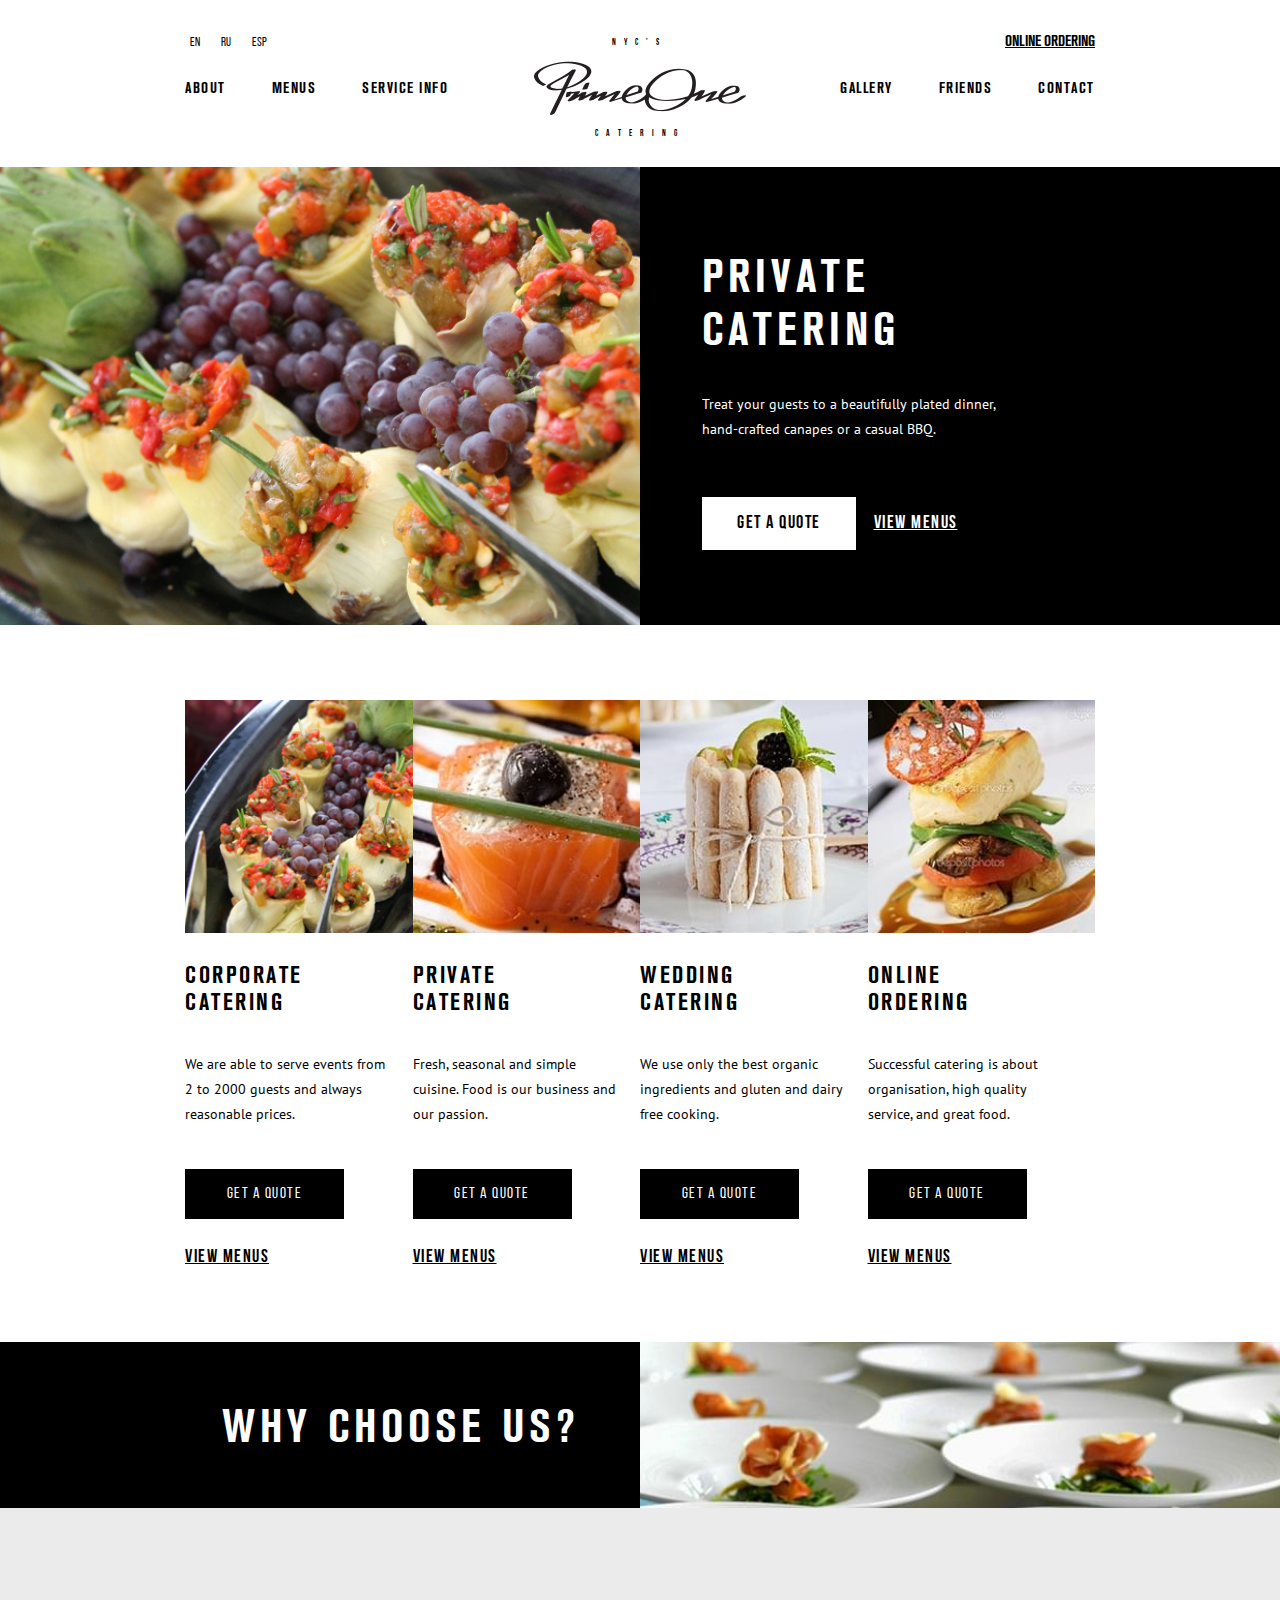
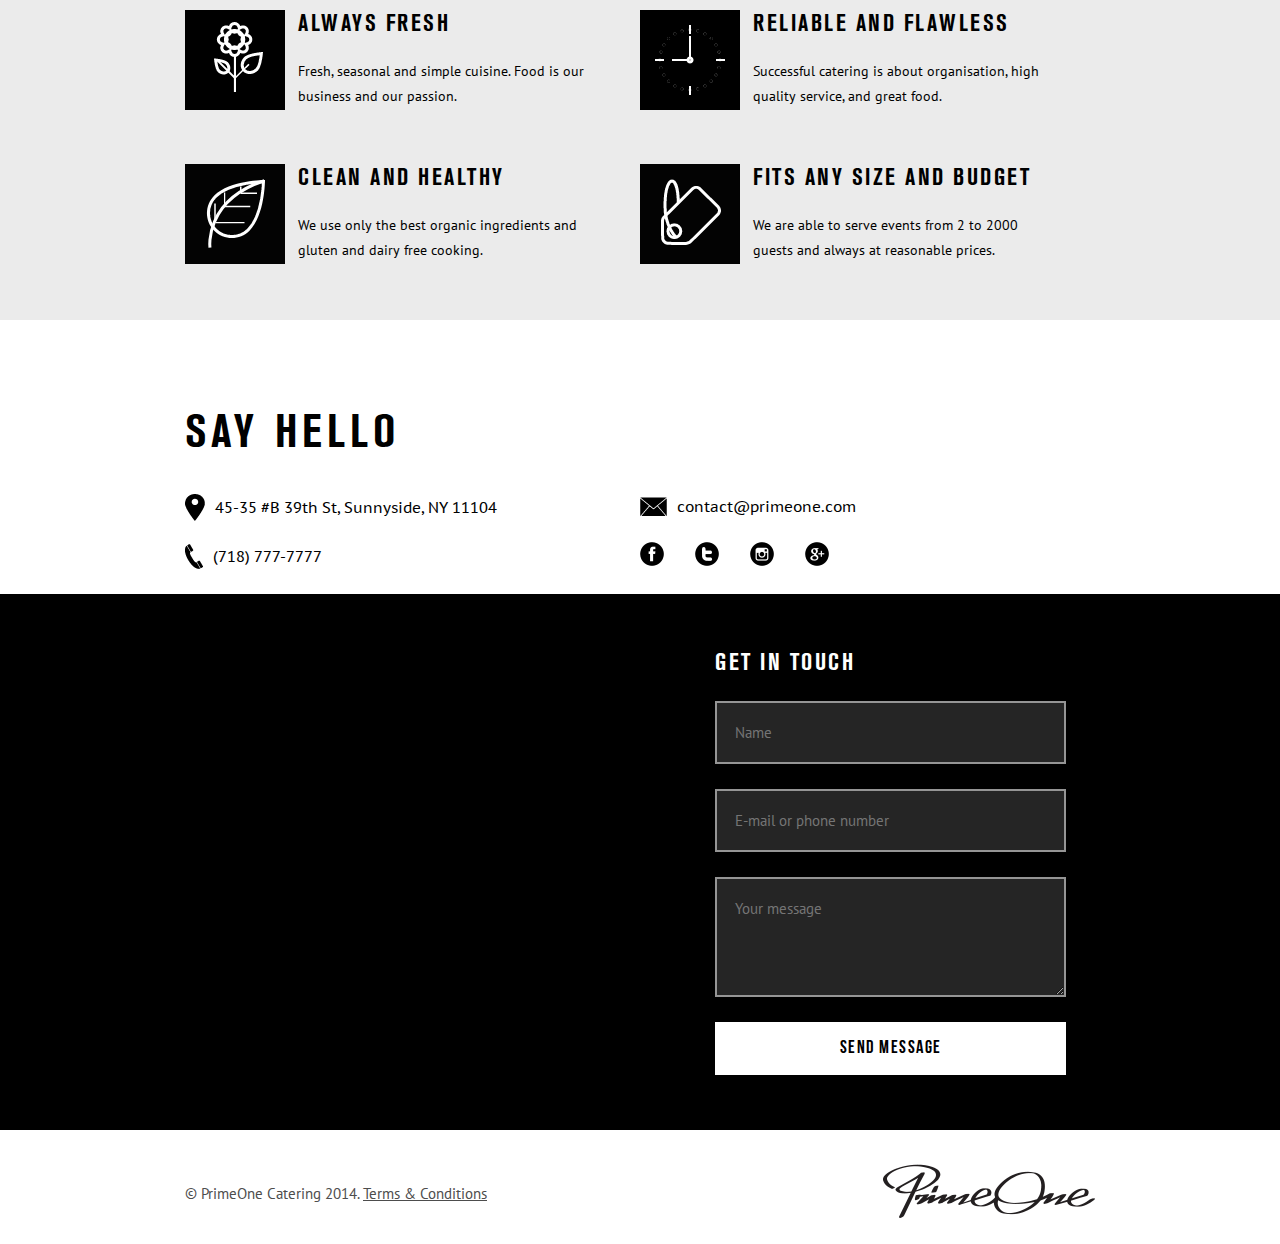
<file: index.html>
<!DOCTYPE html>
<html lang="ru">
<head>
    <meta charset="UTF-8">
    <meta name="viewport" content="width=device-width, initial-scale=1.0">
    <title>Project</title>
    <link rel="stylesheet" href="css/style.min.css">
</head>
<body>
    <div class="wrapper">
        <div class="content">
            <header class="header">
                <div class="container">
                    <div class="header__top">
                        <ul class="header__lang header-lang">
                            <li class="header-lang__item"><a href="#" class="header-lang__link">EN</a></li>
                            <li class="header-lang__item"><a href="#" class="header-lang__link">RU</a></li>
                            <li class="header-lang__item"><a href="#" class="header-lang__link">ESP</a></li>
                        </ul>
                        <div class='menu__icon burger-menu'>
                            <span></span>
                            <span></span>
                            <span></span>
                        </div>
                        <div class="header__link">
                            <a href="#">Online ordering</a>
                        </div>
                        <nav class='menu__body'>
                            <ul class='menu__list'>
                                <li ><a href='#' class='menu__link'>about us</a></li>
                                <li><a href='#' class='menu__link'>work</a></li>
                                <li><a href='#' class='menu__link'>shop</a></li>
                                <li><a href='#' class='menu__link'>contact</a></li>
                            </ul>
                        </nav>
                        
                    </div>  
                    <div class="header__bottom">             
                         <div class="header__column">
                            <nav class="header__menu menu">
                                <ul class="menu-list">
                                    <li class="menu__item"><a href="#" class="menu__link">ABOUT</a></li>
                                    <li class="menu__item"><a href="#" class="menu__link">Menus</a></li>
                                    <li class="menu__item"><a href="#" class="menu__link">Service Info</a></li>
                                </ul>
                            </nav>
                         </div>
                         <div class="header__column">
                             <div class="header__logo">
                                 <span>NYC'S</span>
                                 <img src="images/logo.png" alt="">
                                 <span>Catering</span>
                             </div>
                         </div>
                         <div class="header__column">
                            <nav class="header__menu menu">
                                <ul class="menu-list menu-list_m">
                                    <li class="menu__item"><a href="#" class="menu__link">Gallery</a></li>
                                    <li class="menu__item"><a href="#" class="menu__link">Friends</a></li>
                                    <li class="menu__item"><a href="#" class="menu__link">Contact</a></li>
                                </ul>
                            </nav>
                            
                         </div>
                    </div>
                </div>
            </header>
            <section class="offer">
                <div class="offer__row">
                    <div class="offer__column offer__column_i">
                        <div class="offer__image ibg">
                            <img src="images/back_1.png" alt="">
                        </div>
                    </div>
                    <div class="offer__column offer__column_m">
                        <h1 class="offer__title title">
                            Private<br> catering
                        </h1>
                        <div class="offer__descr descr">
                            Treat your guests to a beautifully plated dinner,<br> hand-crafted canapes or a casual BBQ.
                        </div>
                        <div class="offer__ui">
                            <button class="offer__btn btn">
                                Get a quote
                            </button>
                            <a href="#" class="offer__link link">View menus</a>
                        </div>
                    </div>
                </div>
            </section>
            <section class="shop">
                <div class="container">
                    <div class="shop__row">
                        <div class="shop__column">
                            <img src="images/shop/01.png" alt="">
                            <div class="shop__title title_2">
                                Corporate catering
                            </div>
                            <div class="shop__descr descr">
                                We are able to serve events from 2 to 2000 guests and always reasonable prices.
                            </div>
                            <div class="shop__ui">
                                <button class="shop__btn btn">
                                    Get a quote
                                </button>
                                <a href="#" class="shop__link link">View menus</a>
                            </div>
                        </div>
                        <div class="shop__column">
                            <img src="images/shop/02.jpg" alt="">
                            <div class="shop__title title_2">
                                Private catering
                            </div>
                            <div class="shop__descr descr">
                                Fresh, seasonal and simple 
                                cuisine. Food is our business and our passion.
                            </div>
                            <div class="shop__ui">
                                <button class="shop__btn btn">
                                    Get a quote
                                </button>
                                <a href="#" class="shop__link link">View menus</a>
                            </div>
                        </div>
                        <div class="shop__column">
                            <img src="images/shop/03.jpg" alt="">
                            <div class="shop__title title_2">
                                Wedding catering
                            </div>
                            <div class="shop__descr descr">
                                We use only the best organic ingredients and gluten and dairy free cooking.
                            </div>
                            <div class="shop__ui">
                                <button class="shop__btn btn">
                                    Get a quote
                                </button>
                                <a href="#" class="shop__link link">View menus</a>
                            </div>
                        </div>
                        <div class="shop__column">
                            <img src="images/shop/04.jpg" alt="">
                            <div class="shop__title title_2">
                                Online Ordering
                            </div>
                            <div class="shop__descr descr">
                                Successful catering is about organisation, high quality service, and great food.
                            </div>
                            <div class="shop__ui">
                                <button class="shop__btn btn">
                                    Get a quote
                                </button>
                                <a href="#" class="shop__link link">View menus</a>
                            </div>
                        </div>
                    </div>
                </div>
            </section>
            <section class="why">
                <div class="why__row">
                    <div class="why__column">
                        <div class="why__title title">
                            Why CHOOSE us?
                        </div>
                    </div>
                    <div class="why__column why__column_m">
                        <div class="why__img ibg">
                            <img src="images/why/01.jpg" alt="">
                        </div>
                    </div>
                </div>
            </section>
            <section class="dominate">
                <div class="container">
                    <div class="dominate__row">
                        <div class="dominate__column">
                            <div class="dominate__img">
                                <img src="images/dominate/01.png" alt="">
                            </div>
                            <div class="dominate__text">
                                <div class="dominate__title title_2">
                                    Always fresh
                                </div>
                                <div class="dominate__descr descr">
                                    Fresh, seasonal and simple cuisine. Food is our business and our passion.
                                </div>
                            </div>
                        </div>
                        <div class="dominate__column">
                            <div class="dominate__img">
                                <img src="images/dominate/02.png" alt="">
                            </div>
                            <div class="dominate__text">
                                <div class="dominate__title title_2">
                                    Reliable AND Flawless
                                </div>
                                <div class="dominate__descr descr">
                                    Successful catering is about organisation, high quality service, and great food.
                                </div>
                            </div>
                        </div>
                        <div class="dominate__column">
                            <div class="dominate__img">
                                <img src="images/dominate/03.png" alt="">
                            </div>
                            <div class="dominate__text">
                                <div class="dominate__title title_2">
                                    Clean and Healthy
                                </div>
                                <div class="dominate__descr descr">
                                    We use only the best organic ingredients and gluten and dairy free cooking.
                                </div>
                            </div>
                        </div>
                        <div class="dominate__column">
                            <div class="dominate__img">
                                <img src="images/dominate/04.png" alt="">
                            </div>
                            <div class="dominate__text">
                                <div class="dominate__title title_2">
                                    fits any size and budget
                                </div>
                                <div class="dominate__descr descr">
                                    We are able to serve events from 2 to 2000 guests and always at reasonable prices.
                                </div>
                            </div>
                        </div>
                    </div>
                </div>
            </section>
            <section class="contacts">
                <div class="container">
                    <div class="contacts__title title">
                        Say hello
                    </div>
                    <div class="contacts__row">
                        <div class="contacts__column">
                            <address class="contacts__addr">
                                <img src="images/contacts/01.png" alt=""> <span>45-35 #B 39th St, Sunnyside, NY 11104</span>
                            </address>
                            <a href="tel:+77187777777" class="contacts__tel">
                                <img src="images/contacts/telephone.png" alt=""> (718) 777-7777
                            </a>
                        </div>
                        <div class="contacts__column">
                            <a href="mailto:contact@primeone.com" class="contacts__mail">
                                <img src="images/contacts/03.png" alt=""> <span>contact@primeone.com</span>
                            </a>
                            <ul class="contacts__social social">
                                <li class="social__item"><a href="#"><img src="images/contacts/social/01.png" alt=""></a></li>
                                <li class="social__item"><a href="#"><img src="images/contacts/social/02.png" alt=""></a></li>
                                <li class="social__item"><a href="#"><img src="images/contacts/social/03.png" alt=""></a></li>
                                <li class="social__item"><a href="#"><img src="images/contacts/social/04.png" alt=""></a></li>
                            </ul>
                        </div>
                    </div>
                </div>
            </section>
            <section class="map">
                <div class="map__column">
                    <iframe src="https://www.google.com/maps/embed?pb=!1m18!1m12!1m3!1d3153.4336925301745!2d-122.4335576566785!3d37.779874850986644!2m3!1f0!2f0!3f0!3m2!1i1024!2i768!4f13.1!3m3!1m2!1s0x808580bb058365f7%3A0xfd5ee1b75e539d41!2sMcDonald&#39;s!5e0!3m2!1sru!2skz!4v1596969573858!5m2!1sru!2skz" width="600" height="450" frameborder="0" style="border:0;" allowfullscreen="" aria-hidden="false" tabindex="0"></iframe>
                </div>
                <div class="map__column map__column_m">
                    <div class="map__title title_2">
                        Get in touch
                    </div>
                    <form action="#" class="map__form">
                        <input type="text" placeholder="Name" name="name">
                        <input type="text" placeholder="E-mail or phone number" name="email">
                        <textarea name="message" id="" cols="30" rows="4" placeholder="Your message"></textarea>
                        <button class="btn map__btn" type="submit">
                            Send message
                        </button>
                    </form>
                </div>
            </section>
        </div>
        <footer class="footer">
            <div class="container">
                <div class="footer__row">
                    <div class="footer__column">
                        <div class="footer__text">
                            © PrimeOne Catering 2014. <a href="#" class="footer__link">Terms & Conditions</a>
                        </div>
                    </div>
                    <div class="footer__column">
                        <div class="footer__logo">
                            <img src="images/logo.png" alt="">
                        </div>
                    </div>
                </div>
            </div>
        </footer>
    </div>
    <script src="JS/jquery-3.5.1.min.js"></script>
    <script src="JS/main.js"></script>
</body>
</html>
</file>
<file: css/style.min.css>
@import url(https://fonts.googleapis.com/css?family=PT+Sans:regular,italic,700,700italic);.ibg{background-position:center;background-size:cover;background-repeat:no-repeat;position:relative}.ibg img{width:0;height:0;position:absolute;top:0;left:0;opacity:0;visibility:hidden}@font-face{font-family:'Akzidenz-Grotesk BQ';src:url(../fonts/AkzidenzGroteskBQCondensedBold.eot);src:local("☺"),url(../fonts/AkzidenzGroteskBQCondensedBold.woff) format("woff"),url(../fonts/AkzidenzGroteskBQCondensedBold.ttf) format("truetype"),url(../fonts/AkzidenzGroteskBQCondensedBold.svg) format("svg");font-weight:700;font-style:normal}@font-face{font-family:Bebas;src:url(../fonts/BebasNeueRegular.eot);src:local("☺"),url(../fonts/BebasNeueRegular.woff) format("woff"),url(../fonts/BebasNeueRegular.ttf) format("truetype"),url(../fonts/BebasNeueRegular.svg) format("svg");font-weight:400;font-style:normal}@font-face{src:url("../fonts/BebasNeue Bold.otf");font-weight:700;font-family:Bebas}@font-face{src:url("../fonts/BebasNeue Regular.otf");font-weight:400;font-family:Bebas}@font-face{src:url("../fonts/BebasNeue Light.otf");font-weight:300;font-family:Bebas}@font-face{src:url(../fonts/PTC55F.ttf);font-weight:500;font-family:'PT Sans'}.active_lang{background-color:#000}.active_lang a{color:#fff}.btn{background-color:#fff;border:none;color:#000;padding:15px 33px;font-family:Bebas;font-size:calc(10px + 9 * ((100vw - 320px)/ 1046));font-weight:700;text-transform:uppercase;letter-spacing:1.5px;cursor:pointer;border:2px solid #fff;transition:.3s}.btn:hover{background-color:transparent;color:#fff}.title{color:#fff;font-family:"Akzidenz-Grotesk BQ";font-size:calc(23px + 26 * ((100vw - 320px)/ 1046));font-weight:700;text-transform:uppercase;letter-spacing:5px;margin:0 0 37px 0}.link{color:#fffffe;font-family:Bebas;font-size:calc(10px + 9 * ((100vw - 320px)/ 1046));font-weight:700;text-transform:uppercase;letter-spacing:1.5px;margin:0 0 0 14px}.descr{color:#fff;font-family:"PT Sans";font-size:calc(10px + 4 * ((100vw - 320px)/ 1046));font-weight:400;line-height:25px;margin:0 0 55px 0}@media (max-width:768px){.descr{line-height:normal}}.title_2{color:#000;font-family:"Akzidenz-Grotesk BQ";font-size:calc(16px + 8 * ((100vw - 320px)/ 1046));font-weight:400;line-height:27px;text-transform:uppercase;letter-spacing:2.5px}@media (max-width:768px){.title_2{line-height:20px}}*{margin:0;padding:0}.container{max-width:910px;padding:0 15px;margin:auto}.wrapper{display:flex;flex-direction:column}.content{display:flex;flex-direction:column}.header{padding:29px 0 29px 0}.header ul{display:flex;list-style:none}.header__top{display:flex;justify-content:space-between;align-items:center}.header__link a{color:#000;font-family:"Akzidenz-Grotesk BQ";font-size:calc(13px + 2 * ((100vw - 320px)/ 1046));font-weight:400;text-transform:uppercase}.header__bottom{display:flex;align-items:center;margin:-15px 0 0 0}.header__column{flex:0 1 33.333%}.header__logo{display:flex;flex-direction:column;text-align:center}.header__logo img{padding:14px 0;width:70%;margin:auto}.header__logo span{color:#000;font-family:Bebas;font-size:calc(6px + 3 * ((100vw - 320px)/ 1046));font-weight:600;text-transform:uppercase;letter-spacing:8px}.header-lang__item{padding:3px 5px;margin:0 0 0 11px}.header-lang__item:first-child{margin:0}.header-lang__link{color:#000;font-family:Bebas;font-size:calc(10px + 3 * ((100vw - 320px)/ 1046));font-weight:400;text-transform:uppercase;text-decoration:none}@media (max-width:768px){.menu{display:none}}@media (max-width:767px){.menu__icon{display:block;position:absolute;top:33px;right:15px;width:30px;height:18px;cursor:pointer;z-index:5}.menu__icon span{transition:all .3s;top:8px;left:0;position:absolute;width:100%;height:2px;background-color:#4d4959}.menu__icon span:first-child{top:0}.menu__icon span:last-child{top:auto;bottom:0}.menu__icon.active span{transform:scale(0);background-color:#fff}.menu__icon.active span:first-child{transform:rotate(-45deg);top:8px}.menu__icon.active span:last-child{transform:rotate(45deg);bottom:8px}}.menu__body{position:absolute;margin:-300% 0 0 0;width:40%;height:100%;top:0;right:0;background:rgba(0,0,0,.664);transition:.3s}.menu__body.active{margin:0}.menu__body ul{text-align:right;margin:50% 10% 0 0}.menu__body ul li{margin:30px 0 0 0}.menu__body ul li a{color:#fff;font-size:20px}.menu__item{margin:0 46px 0 0}@media (max-width:768px){.menu__item{margin:0 24px 0 0}}.menu__item:last-child{margin:0}.menu__link{color:#000;font-family:"Akzidenz-Grotesk BQ";font-size:calc(11px + 4 * ((100vw - 320px)/ 1046));font-weight:400;text-transform:uppercase;letter-spacing:1.5px;text-decoration:none}.menu-list_m{justify-content:flex-end}.offer{color:#fff;background-color:#000}.offer__row{display:flex}.offer__column{flex:0 0 50%}.offer__column_m{flex:0 1 50%;padding:82px 0 75px 62px}.offer__image{height:100%}.shop{padding:75px 0;color:#000;display:flex}.shop__row{display:flex;height:100%}.shop__column{flex:0 1 25.555%;text-align:left}.shop__column img{width:100%}.shop__descr{color:#000;font-family:'PT Sans';width:90%;margin:36px 0 42px 0}.shop__btn{background-color:#000;color:#fff;border:2px solid #000;font-family:Bebas;font-size:calc(10px + 6 * ((100vw - 320px)/ 1046));font-weight:400;width:70%}.shop__btn:hover{color:#000}.shop__link{color:#000;margin:29px 0 0 0}.shop__ui{display:flex;flex-direction:column}.title_2{margin:25px 0 0 0;width:55%}.why{background-color:#000}.why__row{display:flex}.why__column{flex:0 1 50%}.why__title{text-align:right;margin:57px 60px 56px 0}.why__img{height:100%}.dominate{background-color:#ebebeb;padding:52px 0}.dominate__row{display:flex;flex-wrap:wrap}.dominate__column{flex:0 1 50%;display:flex;margin:50px 0 0 0}.dominate__text{color:#000;margin:0 0 0 13px}.dominate__title{margin:0;width:100%}.dominate__descr{color:#000;margin:22px 0 0 0;width:90%}.contacts{padding:84px 0 24px 0}.contacts__row{display:flex}.contacts__column{flex:0 1 50%}.contacts__title{color:#000}.contacts__addr{font-style:normal;color:#000;font-family:"PT Sans";font-size:calc(12px + 3 * ((100vw - 320px)/ 1046));font-weight:500;line-height:25px;display:flex;align-items:center}.contacts__addr img{margin:0 10px 0 0}.contacts__tel{font-style:normal;color:#000;font-family:"PT Sans";font-size:calc(12px + 3 * ((100vw - 320px)/ 1046));font-weight:500;line-height:25px;display:flex;align-items:center;text-decoration:none;margin:23px 0 0 0}.contacts__tel img{margin:0 10px 0 0}.contacts__mail{font-style:normal;color:#000;font-family:"PT Sans";font-size:calc(12px + 3 * ((100vw - 320px)/ 1046));font-weight:500;line-height:25px;display:flex;align-items:center;text-decoration:none}.contacts__mail img{margin:0 10px 0 0}.contacts .social{display:flex;list-style:none;margin:23px 0 0 0}.contacts .social__item{margin:0 31px 0 0}.contacts .social__item:last-child{margin:0}.map{background-color:#000;display:flex}.map__column{flex:0 1 50%}.map__column_m{padding:55px 0 55px 0}.map__column iframe{width:100%;height:100%}.map__title{color:#fff;margin:0 0 0 75px}.map__form{margin:0 0 0 75px;display:flex;flex-direction:column;width:54.888%}.map__form input{padding:20px 18px;margin:25px 0 0 0;background-color:#252525;border:2px solid #959595;font-family:'PT Sans';font-size:calc(11px + 4 * ((100vw - 320px)/ 1046));color:#fff}.map__form textarea{padding:20px 18px;margin:25px 0 0 0;background-color:#252525;border:2px solid #959595;font-family:'PT Sans';font-size:calc(11px + 4 * ((100vw - 320px)/ 1046));color:#fff}.map__btn{width:100%;padding:15px 22px;margin:25px 0 0 0}.footer{padding:34px 0 22px 0}.footer__row{display:flex}.footer__column{flex:0 1 50%;align-items:center}.footer__text{color:#4d4d4d;font-family:"PT Sans";font-size:calc(11px + 4 * ((100vw - 320px)/ 1046));font-weight:400;margin:20px 0 0 0;text-align:left}.footer__link{color:#4d4d4d;font-family:"PT Sans";font-size:calc(11px + 4 * ((100vw - 320px)/ 1046));font-weight:400}.footer__logo{text-align:right}@media (max-width:767px){.header{padding:30px 0 5px 0}.header ul{display:none}.header__bottom{margin:-40px 0 0 0}.header__logo img{width:100%}.header-lang{display:none}.menu__body ul{display:block}.offer{background-image:url(../images/back_1.png);background-repeat:no-repeat;background-size:cover}.offer__row{display:flex}.offer__column{background-color:rgba(0,0,0,.623)}.offer__column_m{flex:0 1 100%;padding:52px 0 55px 0;text-align:center}.offer__column_i{display:none}.offer__title{margin:0 0 20px 0}.offer__descr{margin:0 0 35px 0}.shop{padding:45px 0}.shop__row{display:flex;flex-wrap:wrap}.shop__column{flex:0 1 50%;margin:50px 0 0 0}.shop__column img{width:90%}.shop__descr{margin:18px 0 21px 0;height:40px}.shop__btn{width:80%}.shop__link{margin:19px 0 0 0}.why{background-image:url(../images/why/01.jpg);background-repeat:no-repeat;background-size:cover}.why__row{display:flex}.why__column{flex:0 1 100%;background-color:rgba(0,0,0,.486)}.why__column_m{display:none}.why__title{text-align:center;margin:57px 0 56px 0}.why__img{height:100%}.dominate{padding:22px 0}.dominate__row{display:flex}.dominate__column{flex:0 1 100%;display:flex;margin:50px 47px 0 20%}.dominate__text{color:#000;margin:0 0 0 13px}.dominate__title{margin:0;width:65%}.dominate__descr{color:#000;margin:12px 0 0 0}.contacts{padding:25px 0 45px 0}.contacts__title{text-align:center}.contacts__row{flex-wrap:wrap}.contacts__column{flex:0 1 100%;margin:auto}.contacts__addr{justify-content:center}.contacts__tel{justify-content:center;margin:16px 0 0 0}.contacts__mail{justify-content:center;margin:16px 0 0 0}.contacts .social{justify-content:center}.map{display:flex;flex-wrap:wrap}.map__column{flex:0 1 100%}.map__column_m{padding:55px 0 55px 0}.map__title{color:#fff;margin:0 0 0 75px}.map__form{margin:0 0 0 75px}.map__form input{padding:20px 18px;margin:25px 0 0 0}.map__form textarea{padding:20px 18px;margin:25px 0 0 0}.map__btn{margin:25px 0 0 0}}@media (max-width:660px){.dominate__row{display:flex;flex-wrap:wrap}.dominate__column{flex:0 1 100%;justify-content:center;margin-left:12%}.dominate__descr{width:100%}}@media (max-width:833px){.shop{padding:45px 0}.shop__row{display:flex}.shop__column{flex:0 1 50%}.shop__descr{margin:18px 0 21px 0}.shop__btn{width:90%}.shop__link{margin:19px 0 0 0}.shop__title{margin:12px 0 0 0}}@media (max-width:320px){.header__link a{font-size:12px}.header__logo{margin:0 0 0 15%}.header__logo span{letter-spacing:5px}.header-lang{display:none}}@media (max-width:420px){.dominate__row{display:flex;flex-wrap:wrap}.dominate__column{flex:0 1 100%;justify-content:center;flex-direction:column;text-align:center}.dominate__img{margin:auto}.dominate__descr{width:100%}.dominate__title{width:100%}}@media (max-width:518px){.footer{padding:34px 0 22px 0}.footer__row{flex-wrap:wrap}.footer__column{flex:0 1 100%}.footer__text{margin:20px 0 0 0;text-align:center}.footer__link{color:#4d4d4d;font-family:"PT Sans";font-size:calc(11px + 4 * ((100vw - 320px)/ 1046));font-weight:400}.footer__logo{text-align:center;margin:20px 0 0 0}}
</file>
